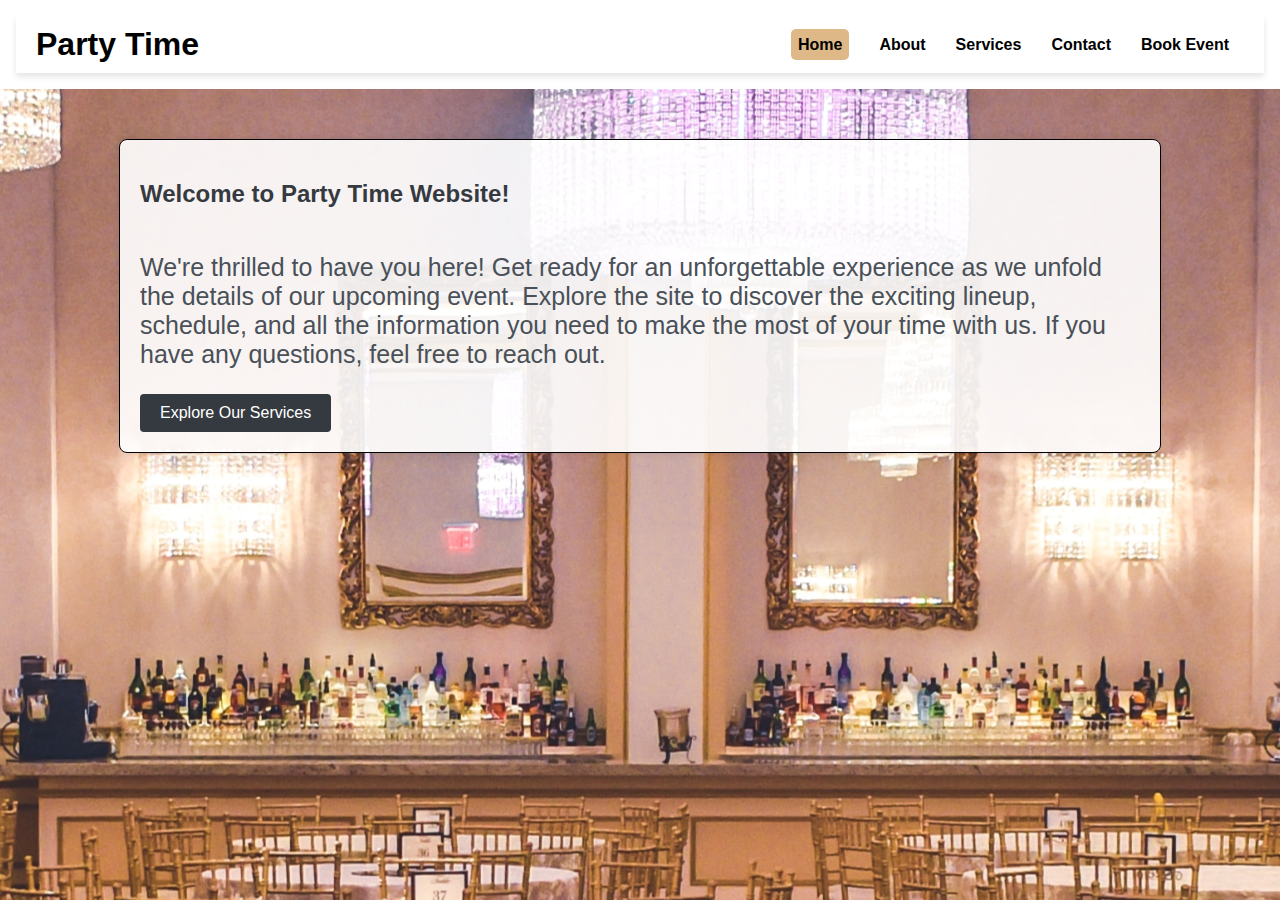
<file: index.html>
<!DOCTYPE html>
<html lang="en">
<head>
  <meta charset="UTF-8">
  <meta name="viewport" content="width=device-width, initial-scale=1.0">
  <title>Party Time</title>
  <link rel="stylesheet" href="styles.css">
</head>
<body class="bodyhm">
  <header>
  
    <nav>
      <a class="partytime-nav" href="index.html"><h1>Party Time</h1></a>
      <ul>
        <li><a href="index.html" class="icon-home">Home</a></li>
        <li><a href="about.html">About</a></li>
        <li><a href="services.html">Services</a></li>
        <li><a href="contact.html">Contact</a></li>
        <li><a href="book.html">Book Event</a></li>
      </ul>
    </nav>
    
  </header>

  <section class="hero">
    <h2>Welcome to Party Time Website!</h2>
    <p>We're thrilled to have you here! Get ready for an unforgettable experience as we unfold the details of our upcoming event. Explore the site to discover the exciting lineup, schedule, and all the information you need to make the most of your time with us. If you have any questions, 
      feel free to reach out.</p>
    <a href="services.html" class="cta-button">Explore Our Services</a>
  </section>
</body>
</html>
</file>
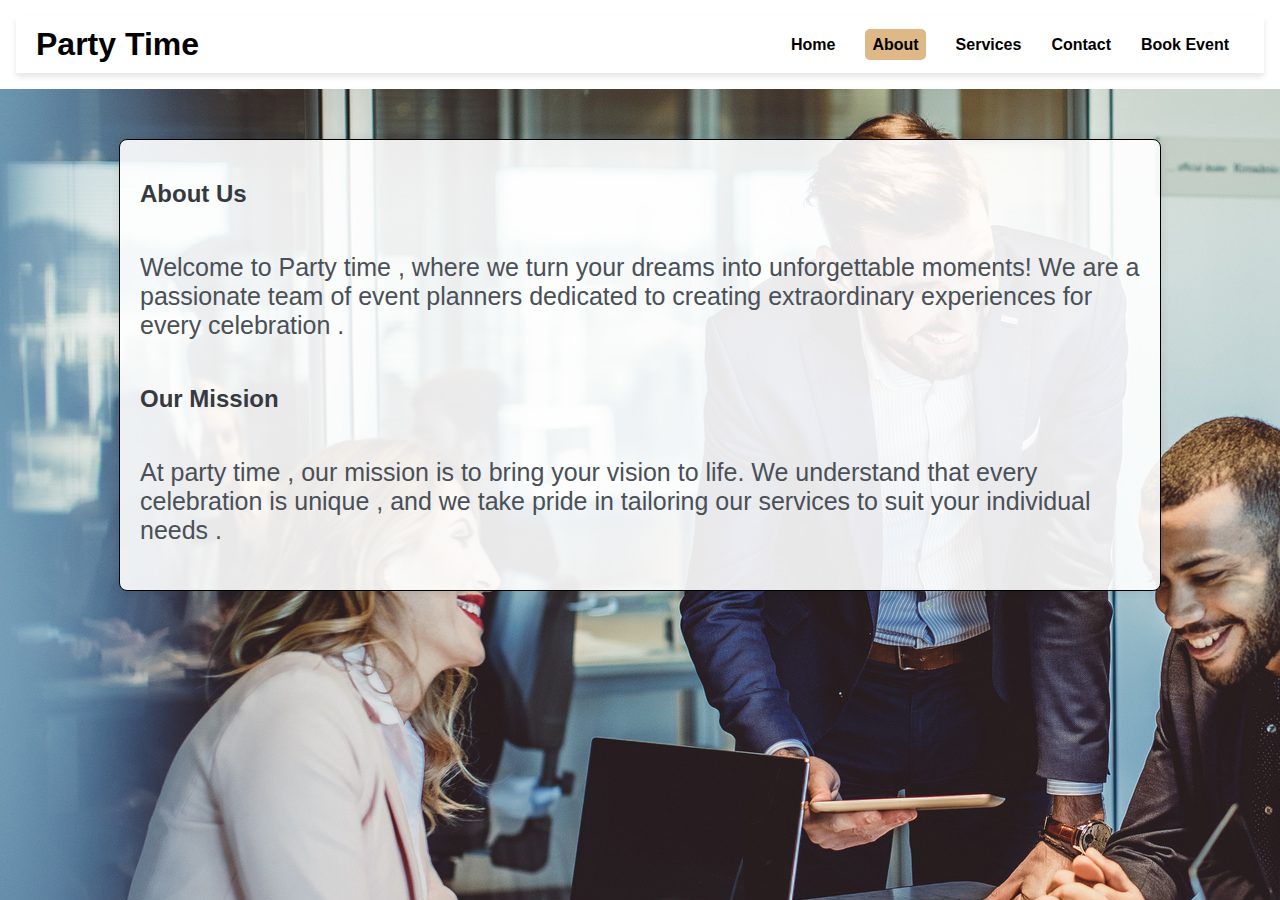
<file: about.html>
<!DOCTYPE html>
<html lang="en">
<head>
  <meta charset="UTF-8">
  <meta name="viewport" content="width=device-width, initial-scale=1.0">
  <title>About Us - Party Time</title>
  <link rel="stylesheet" href="styles.css">
</head>
<body class="bodyus">
  <header>
    <nav>
      <a class="partytime-nav" href="index.html"><h1>Party Time</h1></a>
      <ul>
        <li><a href="index.html">Home</a></li>
        <li><a href="about.html" class="icon-about">About</a></li>
        <li><a href="services.html">Services</a></li>
        <li><a href="contact.html">Contact</a></li>
        <li><a href="book.html">Book Event</a></li>
      </ul>
    </nav>
    
  </header>
  <section class="about">
    
        <h2 class="about-h2">About Us</h2>
        <p>Welcome to Party time , where we turn your dreams into unforgettable moments! We are a passionate team of event planners dedicated to creating extraordinary experiences for every celebration .</p>
<br>
        <h2 class="our-h2">Our Mission</h2>
        <p>At party time , our mission is to bring your vision to life. We understand that every celebration is unique , and we take pride in tailoring our services to suit your individual needs .</p>
       
  </section>
</body>
</html>
</file>
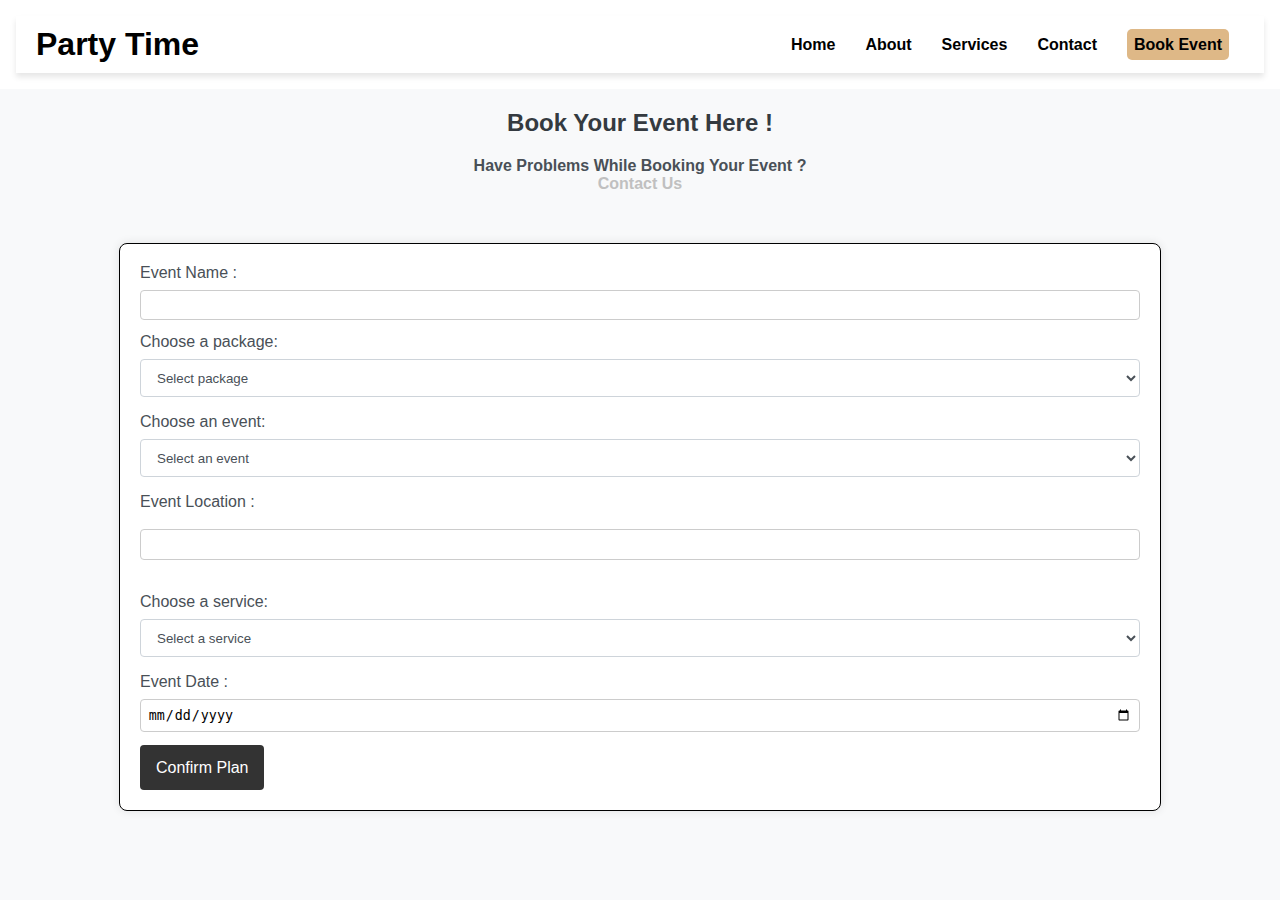
<file: book.html>
<!DOCTYPE html>
<html lang="en">
<head>
    <script src="bookjs.js"></script>
  <meta charset="UTF-8">
  <meta name="viewport" content="width=device-width, initial-scale=1.0">
  <title>Book Event - Party Time</title>
  <link rel="stylesheet" href="styles.css">
</head>
<body>
  
  <header>
    <nav>
      <a class="partytime-nav" href="index.html"><h1>Party Time</h1></a>
      <ul>
        <li><a href="index.html">Home</a></li>
        <li><a href="about.html">About</a></li>
        <li><a href="services.html">Services</a></li>
        <li><a href="contact.html">Contact</a></li>
        <li><a href="book.html"  class="icon-book">Book Event</a></li>
      </ul>
    </nav>
    
  </header>
<div class="booking">
  <h2>Book Your Event Here ! </h2>
  <p>Have Problems While Booking Your Event ? <br> <a href="contact.html">Contact Us</a></p>
    </div>
  <section class="contact">
      <label for="eventName">Event Name :</label>
      <input type="text" id="eventName" required>
      <br>
      
      <label for="packageDropdown">Choose a package:</label>
      <select id="packageDropdown" name="role" class="form-control" required="">
          <option disabled="" selected="" value="">Select package</option>
          <option value="gold">Gold</option>
          <option value="silver">Silver</option>
          <option value="bronze">Bronze</option>
          <option value="custom">Custom</option>
      </select>
      <br>
    <br>
    <br>
                  <label for="eventDropdown">Choose an event:</label>
                  <select id="eventDropdown" name="role" class="form-control" required="">
                      <option disabled="" selected="" value="">Select an event</option>
                      <option value="student">Themed events</option>
                      <option value="job">Special celebrations</option>
                      <option value="learner">Marquee parties</option>
                      <option value="preferNo">Entertainment</option>
                  </select>
                  <br>
               <br> 
           <br>
              
      <label for="eventLocation">Event Location :</label>
            <input type="text" id="eventlocation" required>
    
      <label class="label-for-service" for="dropdown">Choose a service:</label>
<select id="dropdown" name="role" class="form-control" required="">
    <option disabled="" selected="" value="">Select a service</option>
    <option value="student">fundraisers</option>
    <option value="job">bespoke catering</option>
    <option value="learner">themes and props</option>
    <option value="preferNo">invitations and printworks</option>
    <option value="other">sound and lighting</option>
</select>
<br>
<br>
<br>

            <label for="eventDate">Event Date :</label>
            <input type="date" id="eventDate" required>
      
            <button id="sendButton" onclick="sendMessage()">Confirm Plan</button>
  <p id="confirmationText"></p>

      </section>
    
</body>
</html>
</file>
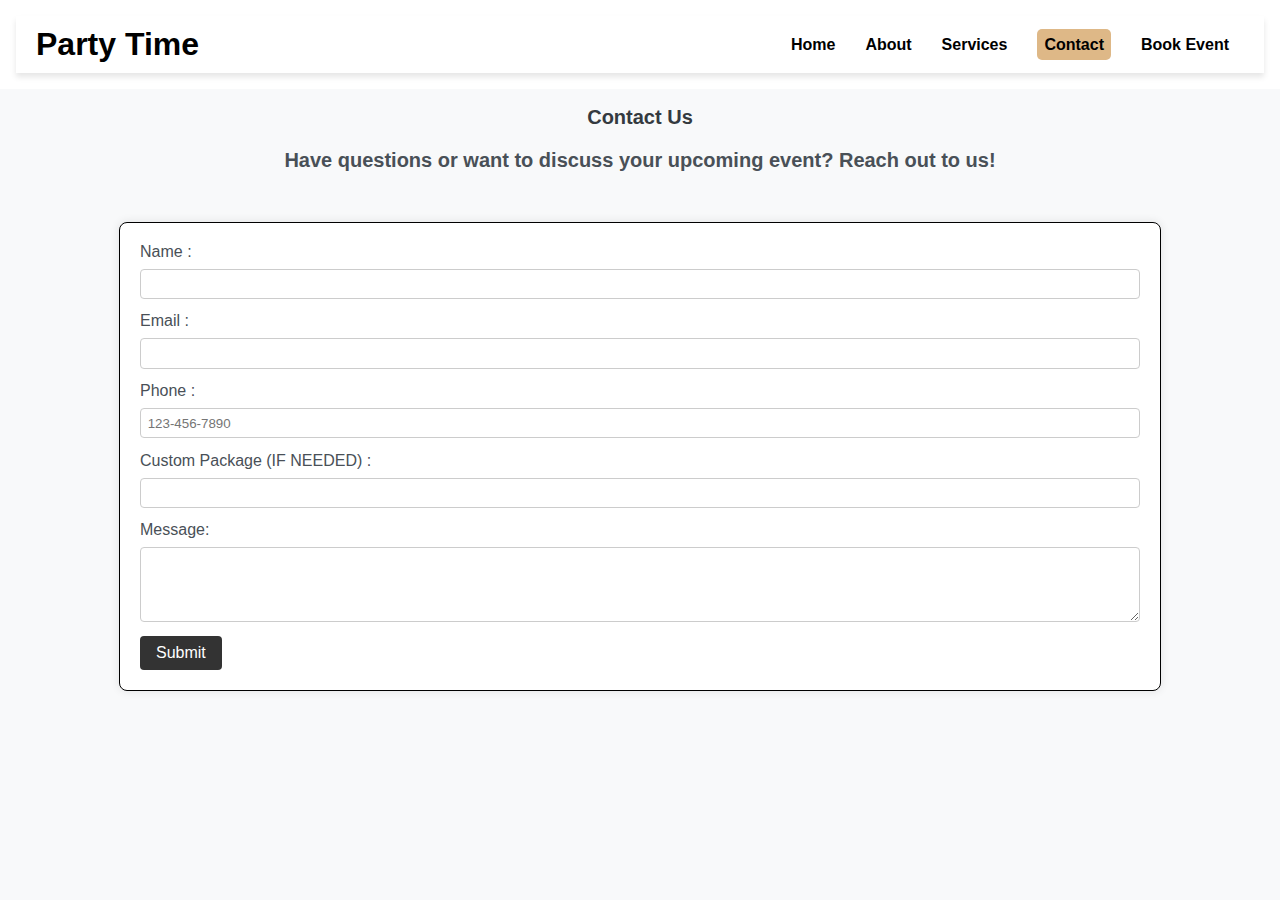
<file: contact.html>
<!DOCTYPE html>
<html lang="en">
<head>
  <meta charset="UTF-8">
  <meta name="viewport" content="width=device-width, initial-scale=1.0">
  <title>Contact - Party Time</title>
  <link rel="stylesheet" href="styles.css">
  <script src="bookjs.js"></script>
</head>
<body>
  <header>
    <nav>
      <a class="partytime-nav" href="index.html"><h1>Party Time</h1></a>
      <ul>
        <li><a href="index.html">Home</a></li>
        <li><a href="about.html">About</a></li>
        <li><a href="services.html">Services</a></li>
        <li><a href="contact.html" class="icon-contact">Contact</a></li>
        <li><a href="book.html">Book Event</a></li>
      </ul>
    </nav>
    
  </header> 
  <h2 class="h2-contact">Contact Us</h2>
  <p class="contact-p">Have questions or want to discuss your upcoming event? Reach out to us!</p>
  <section class="section-contact">
        <label for="name">Name : </label>
        <input type="text" id="name" name="name" required>

        <label for="email">Email : </label>
        <input type="email" id="email" name="email" required>

        <label for="phone">Phone : </label>
        <input type="tel" id="phone" name="phone" pattern="[0-9]{3}-[0-9]{3}-[0-9]{4}" placeholder="123-456-7890" required>
        
        <label for="message">Custom Package (IF NEEDED) : </label>
        <input type="text" id="message" name="message">

        <label for="message">Message:</label>
        <textarea id="message" name="message" rows="4" required></textarea>

        <button onclick="reloadPage()" type="submit">Submit</button>
  </section>
  
</body>
</html>
</file>
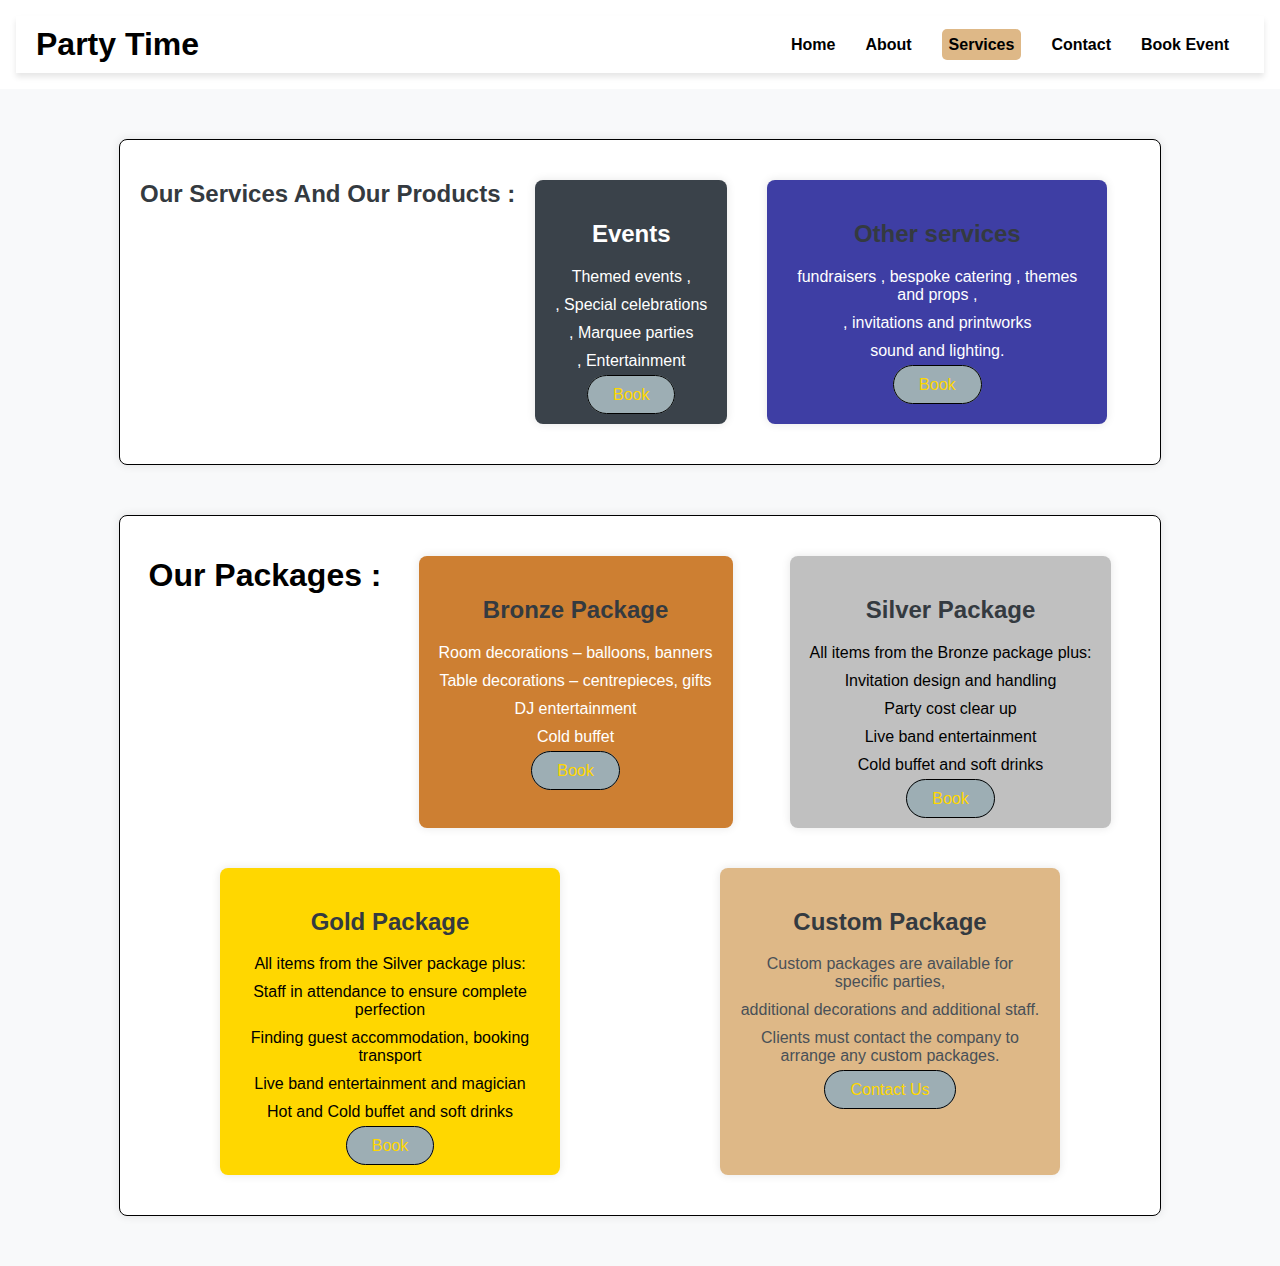
<file: services.html>
<!DOCTYPE html>
<html lang="en">
<head>
  <meta charset="UTF-8">
  <meta name="viewport" content="width=device-width, initial-scale=1.0">
  <title>Services - Party Time</title>
  <link rel="stylesheet" href="styles.css">
  
</head>
<body>
  <header>
    <nav>
      <a class="partytime-nav" href="index.html"><h1>Party Time</h1></a>
      <ul>
        <li><a href="index.html">Home</a></li>
        <li><a href="about.html">About</a></li>
        <li><a href="services.html" class="icon-services">Services</a></li>
        <li><a href="contact.html">Contact</a></li>
        <li><a href="book.html">Book Event</a></li>
      </ul>
    </nav>
    
  </header>

  <section class="services">
    <h2>Our Services And Our Products : </h2>
  <br>
  <br>
    <div class="package-card events">
      <h2>Events</h2>
      <ul>
        <li>Themed events  , </li>
        <li>, Special celebrations</li>
        <li> , Marquee parties</li>
        <li> , Entertainment </li>
      </ul>
      <a class="booksilver" href="book.html"> Book</a>
    </div>

    <div class="package-card Other">
      <h2>Other services</h2>
      <ul>
        <li>fundraisers , bespoke catering , themes and props ,</li>
        <li>, invitations and printworks</li>
        <li> sound and lighting.</li>
      </ul>
      <a class="booksilver" href="book.html"> Book</a>
    </div>
  </section>
  <section class="package-section">
    <h1 class="our-packages-h1">Our Packages : </h1>
    <div class="package-card bronze">
      <h2>Bronze Package</h2>
      <ul>
        <li>Room decorations – balloons, banners</li>
        <li>Table decorations – centrepieces, gifts</li>
        <li>DJ entertainment</li>
        <li>Cold buffet</li>
      </ul>
      <a class="booksilver" href="book.html"> Book</a>
    </div>
  
    <div class="package-card silver">
      <h2>Silver Package</h2>
      <ul>
        <li>All items from the Bronze package plus:</li>
        <li>Invitation design and handling</li>
        <li>Party cost clear up</li>
        <li>Live band entertainment</li>
        <li>Cold buffet and soft drinks</li>
      </ul>
      <a class="booksilver" href="book.html"> Book</a>
    </div>



    <div class="package-card gold">
      <h2>Gold Package</h2>
      <ul>
        <li>All items from the Silver package plus:</li>
        <li>Staff in attendance to ensure complete perfection</li>
        <li>Finding guest accommodation, booking transport</li>
        <li>Live band entertainment and magician</li>
        <li>Hot and Cold buffet and soft drinks</li>
      </ul>
      <a class="booksilver" href="book.html"> Book</a>
    </div>

    <div class="package-card Custom">
      <h2>Custom Package</h2>
      <ul>
        <li>Custom packages are available for specific parties,</li>
        <li> additional decorations and additional staff.</li>
        <li> Clients must contact the company to arrange any custom packages.</li>
      </ul>
      <a class="booksilver" href="contact.html"> Contact Us</a>
    </div>
  </section>
    </div>
</div>
</div>
  
</body>
</html>
</file>
<file: styles.css>
body {
    font-family: 'Segoe UI', Tahoma, Geneva, Verdana, sans-serif;
    margin: 0;
    padding: 0;
    color: #495057;

  }
  
  .bodyus{
    background: url(event-planning3-edited.jpg) no-repeat;

  }
  body {
    margin: 0;
    font-family: 'Segoe UI', Tahoma, Geneva, Verdana, sans-serif;
    background-color: #f8f9fa;
  }
  nav {
    background-color: #ffffff;
    padding: 10px 20px;
    display: flex;
    justify-content: space-between;
    align-items: center;
    box-shadow: 0 4px 6px rgba(0, 0, 0, 0.1);
}

body {
  margin: 0;
  padding: 0;
  font-family: 'Segoe UI', Tahoma, Geneva, Verdana, sans-serif;
  background-color: #f8f9fa;
  color: #495057;
}

header {
  background-color: #343a40;
  color: #ffffff;
  padding: 20px;
  text-align: center;
}
.package-section{
  justify-content: space-around;
}
section {
  display: flex;
  
  flex-wrap: wrap;
}
section h2{
  font-weight: 900;
}
.contact-p{
  font-weight: 900;
  text-align: center;
  font-size: 20px;
  margin-bottom: 10px;
}
.h2-contact{
  text-align: center;
  font-size: 20px;
  font-weight: 900;
}

.package-card {
  max-width: 300px;
  margin: 20px;
  padding: 20px;
  background-color: #ffffff;
  box-shadow: 0 0 10px rgba(0, 0, 0, 0.1);
  border-radius: 8px;
  text-align: center;
}

.bronze {
  background-color: #cd7f32;
  color: #ffffff;
}

.silver {
  background-color: #c0c0c0; 
  color: #000000;
}

.gold {
  background-color: #ffd700;
  color: #000000;
}
.our-packages-h1{
  color: black;
}

h2 {
  color: #343a40;
}
.events h2{
  color: white;
}
.events{
  background-color: #3a424a;
  color: white;
  max-width: 300px;
}
.Other{
  background-color: rgb(62, 62, 164);
  color: white;
}
ul {
  list-style-type: none;
  padding: 0;
}

li {
  margin-bottom: 10px;
}
  nav h1 {
    color: black;
    margin: 0;
  }

  nav ul {
    list-style: none;
    display: flex;
    margin: 0;
    padding: 0;
  }

  nav li {
    margin: 0 15px;
  }

  nav a {
    text-decoration: none;
    color: #ffffff;
    font-weight: bold;
    transition: color 0.3s ease;
  }

  nav a:hover {
    color: #007bff;
  }


.hero{
  background-color: rgba(255, 255, 255, 0.9);
}
  .about {
    background-color: rgba(255, 255, 255, 0.9);
}

.bodyhm {
  background: url(ibrahim-boran-m8YjB0noWiY-unsplashmlm\ -\ Copy.png);
  background-size: cover;
  background-repeat: no-repeat;
  background-position: center;
  height: 100vh;
  margin: 0; 
}


#eventlocation{
  margin-top: 10px;
}

  header {
    background-color: #343a40;
    color: black;
    padding: 20px;
    text-align: center;
  }
  .label-for-service{
    margin-top: 20px;
  }
  .booksilver{
    background-color: rgb(157, 174, 180);
    color: gold;
    border: 1px black solid;
    display: inline;
    padding: 10px 25px;
    border-radius: 20px;
    text-decoration: none;
    margin-bottom : 100px;
  }
  .booking{
    text-align: center;
  }

  .booking p {
    font-weight: bold;
  }
  .booking a {
    text-decoration: none;
    color: #c0c0c0;
  }
  .booking a:hover{
    color: #007bff;
  }
  .partytime-nav{
    text-decoration: none;
    color: #000000;
  }
  nav ul {
    list-style: none;
    display: flex;
    justify-content: center;
  }
  
  nav ul li {
    margin: 0 15px;
  }
  
  nav a {
    text-decoration: none;
    color: #ffffff;
  }
  
  section h2 {
    text-align: center;
  }
  section a {
    text-align: center;
  }

  section {
    max-height: 1200px;
    max-width: 1000px;
    margin: 50px auto;
    padding: 20px;
    background-color: #ffffff;
    box-shadow: 0 0 10px rgba(0, 0, 0, 0.1);
    border-radius: 8px;
    border: 0.5px black solid;
  }
  section p {
    font-size: 25px;
  }
  h1{
    color: white;
  } 
  h2 {
    color: #343a40;
  }
  .packages-title{
    margin-left: 20px;
  }
  .cta-button {
    display: inline-block;
    padding: 10px 20px;
    background-color: #343a40;
    color: #ffffff;
    text-decoration: none;
    border-radius: 4px;
    transition: background-color 0.3s ease;
  }
  .footer-p{
    font-size: larger;
  }

  .footer-p a{
    color: burlywood;
  }
  
  .packages-card{
    border: #252525 1px solid;
    background-color: #ffffff;
    padding: 7px;
  }
  .gold-contact{
    background-color: #ffffff;
    margin-right: 915px;
    padding: 7px;
    border-radius: 10px;
    text-decoration: none;
  }
  .cta-button:hover {
    background-color: grey;
  }
  .promangamer69{
    text-decoration: none;
  }
  .promangamer69:hover{
    text-decoration: none;
    color: #007bff;
  }
  footer {
    background-color: white;
    color: black;
    padding: 20px;
    text-align: center;
    margin-top: auto;
  }
  body {
    font-family: 'Segoe UI', Tahoma, Geneva, Verdana, sans-serif;
    margin: 0;
    padding: 0;
    background-color: #f8f9fa;
    color: #495057;
}
header {
    background-color: #ffffff;
    color: black;
    padding: 1em;
    text-align: center;
    
}

.container {
    display: flex;
    justify-content: center;
    align-items: center;
    height: 80vh;
}

form {
    padding: 3em;
    border-radius: 8px;
    box-shadow: 0 0 10px rgba(0, 0, 0, 0.1);
    width: 500px;
    
}

label {
    display: block;
    margin-bottom: 0.5em;
}

button {
  padding: 10px 20px;
  font-size: 16px;
  cursor: pointer;
}

#confirmationText {
  margin-top: 20px;
}
.Custom{
  background-color: burlywood;
}
.form-control {
  display: block;
  width: 100%;
  height: 2.375rem;
  padding: 0.375rem 0.75rem;
  color: #495057;
  background-color: #fff;
  background-clip: padding-box;
  border: 1px solid #ced4da;
  border-radius: 0.25rem;
}
.card-silver {
    background-color: rgb(83, 81, 80);
    margin: 1em;
    padding: 1em;
    border-radius: 8px;
    box-shadow: 0 0 10px rgba(0, 0, 0, 0.1);
    display: inline-block;
    color: white;
    max-height: 400px;
    margin-left: 80px ;
}
.card-gold {
    background-color: #ffd700;
    margin: 1em;
    padding: 1em;
    border-radius: 8px;
    box-shadow: 0 0 10px rgba(0, 0, 0, 0.1);
    display: inline-block;
    color: black;
}
.icon-book{
  background-color: burlywood ;
  padding: 7px;
  border-radius: 5px;
}
.icon-home{
  color: black;
  background-color: burlywood ;
  padding: 7px;
  border-radius: 5px;
}
.icon-services{
  background-color: burlywood ;
  padding: 7px;
  border-radius: 5px;
}
.icon-contact{
  background-color: burlywood ;
  border-radius: 5px;
  padding: 7px;
}
.container {
    display: flex;
    justify-content: space-around;
    flex-wrap: wrap;
    margin: 2em;
}
.icon-about{
  background-color: burlywood ;
  padding: 7px;
  border-radius: 5px;
}




.card-bronze {
    background-color: rgb(205, 127, 50);
    margin: 1em;
    padding: 1em;
    border-radius: 8px;
    box-shadow: 0 0 10px rgba(0, 0, 0, 0.1);
    display: inline-block;
    color: white;
}
nav ul {
  list-style: none;
  display: flex;
  justify-content: center;
  color: black;
}

nav ul li {
  margin: 0 15px;
}

nav a {
  text-decoration: none;
  color: #000000;
}


input, textarea {
    width: 100%;
    padding: 0.5em;
    margin-bottom: 1em;
    border: 1px solid #ccc;
    border-radius: 4px;
}

button {
    background-color: #333;
    color: #fff;
    padding: 0.5em 1em;
    border: none;
    border-radius: 4px;
    cursor: pointer;
}
.back{
    padding: 10px;
    
    justify-self: center;
    justify-items: auto;
    text-align: center;
}
</file>
